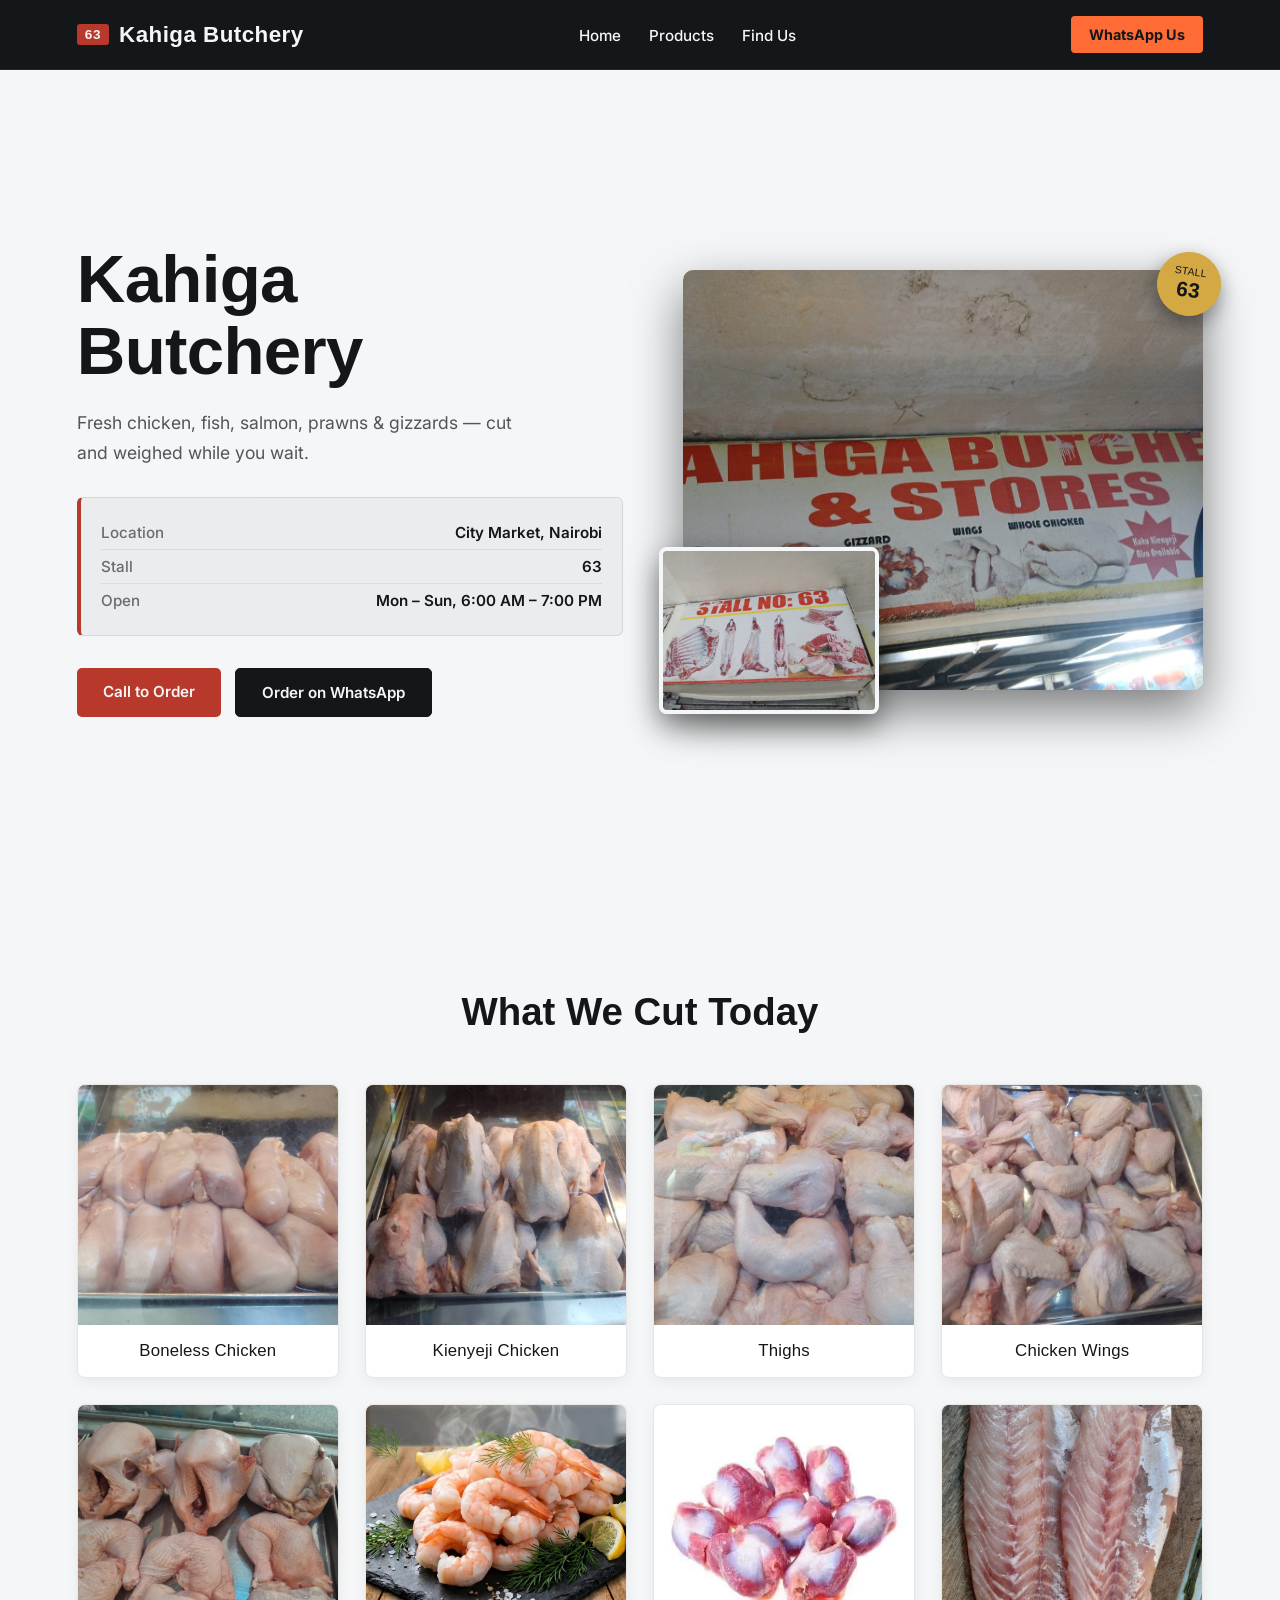
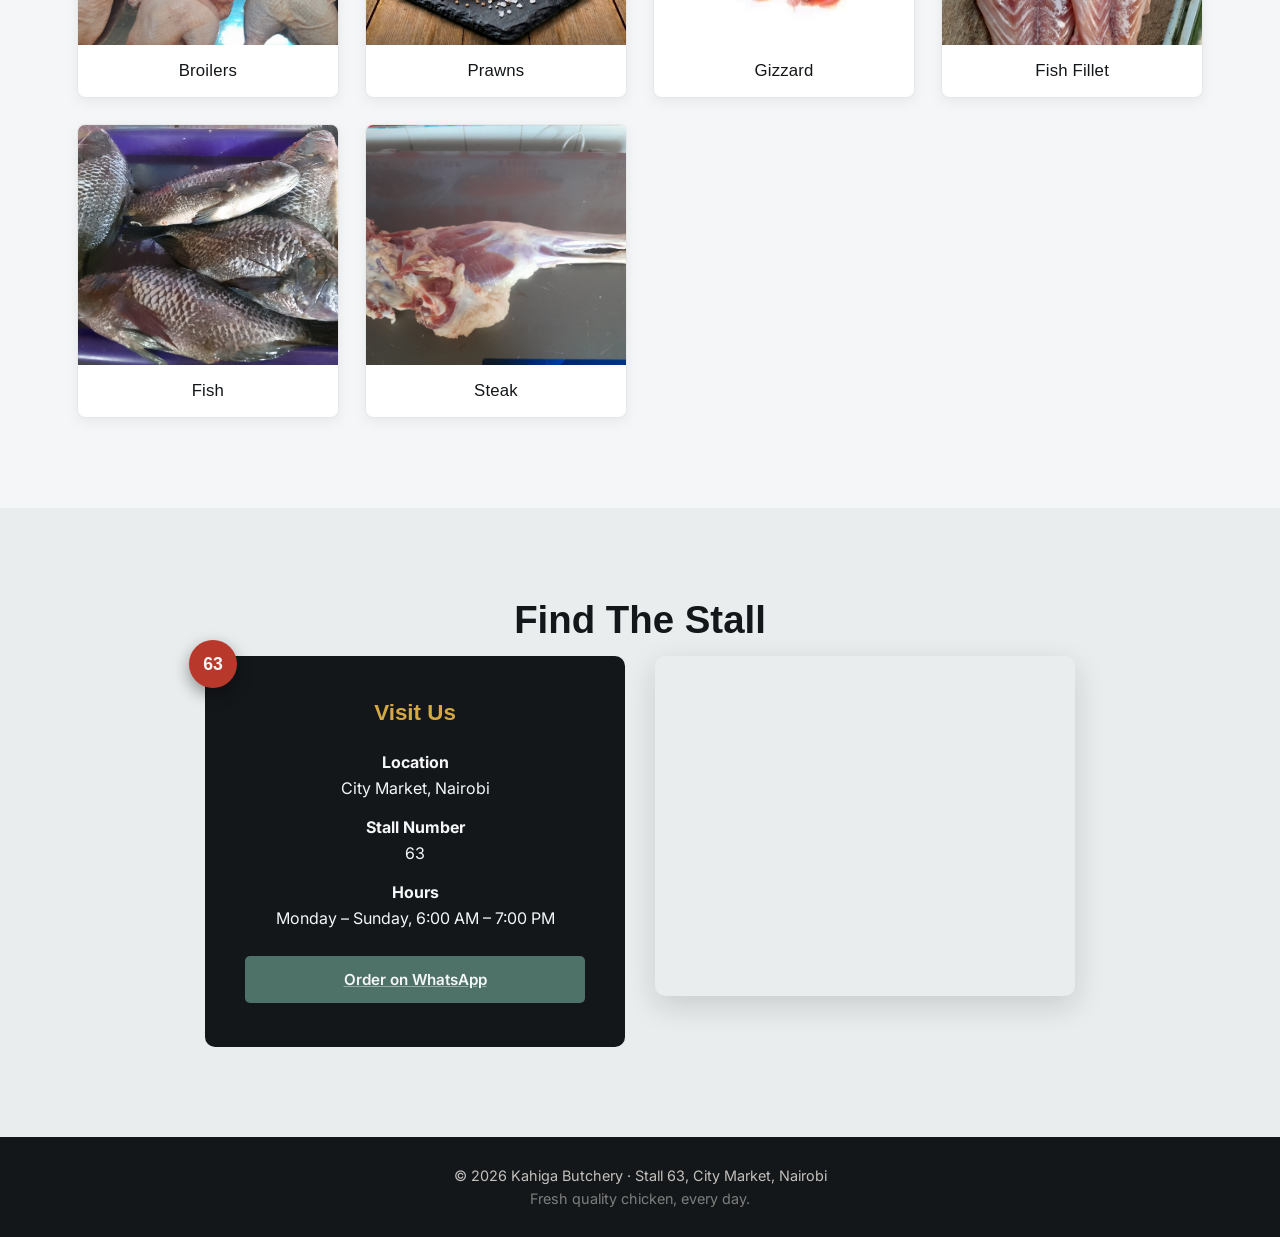
<file: index.html>
<!DOCTYPE html>
<html lang="en">
<head>
    <meta charset="UTF-8">
    <meta name="viewport" content="width=device-width, initial-scale=1.0">
    <title>Kahiga Butchery — Stall 63, City Market Nairobi</title>
    <meta name="description" content="Fresh chicken, salmon, prawns and gizzards daily at Stall 63, City Market, Nairobi. Open 6AM–7PM, every day.">
    <link rel="preconnect" href="https://fonts.googleapis.com">
    <link href="https://fonts.googleapis.com/css2?family=Oswald:wght@500;600;700&family=Inter:wght@400;500;600;700&display=swap" rel="stylesheet">
    <link rel="stylesheet" href="Marketing.css">
</head>
<body>

    <header>
        <nav class="navbar">
            <div class="logo"><span class="logo-tag">63</span> Kahiga Butchery</div>

            <ul class="nav-links">
                <li><a href="#home">Home</a></li>
                <li><a href="#gallery">Products</a></li>
                <li><a href="#contact">Find Us</a></li>
            </ul>

            <a href="https://wa.me/254715119359?text=Hi%2C%20I%27d%20like%20to%20order%20from%20Kahiga%20Butchery" class="nav-cta">WhatsApp Us</a>
        </nav>
    </header>

    <section id="home" class="hero">

        <div class="hero-text">
            <h1>Kahiga<br>Butchery</h1>
            <p class="hero-sub">Fresh chicken, fish, salmon, prawns &amp; gizzards — cut and weighed while you wait.</p>

            <div class="info-box">
                <div class="info-row">
                    <span class="info-label">Location</span>
                    <span class="info-value">City Market, Nairobi</span>
                </div>
                <div class="info-row">
                    <span class="info-label">Stall</span>
                    <span class="info-value">63</span>
                </div>
                <div class="info-row">
                    <span class="info-label">Open</span>
                    <span class="info-value">Mon – Sun, 6:00 AM – 7:00 PM</span>
                </div>
            </div>

            <div class="hero-actions">
                <a href="tel:+254715119359" class="btn btn-primary">Call to Order</a>
                <a href="https://wa.me/254715119359?text=Hi%2C%20I%27d%20like%20to%20order%20from%20Kahiga%20Butchery" class="btn btn-outline">Order on WhatsApp</a>
            </div>
        </div>

        <div class="hero-image-container">
            <img src="main-banner.jpeg" alt="Kahiga Butchery stall display at City Market, Nairobi" class="big-banner">
            <img src="banner.jpeg" alt="Kahiga Butchery, Stall 63 signage" class="small-banner">
            <div class="stall-tag">STALL<br><strong>63</strong></div>
        </div>

    </section>

    <section id="gallery" class="gallery-section">

        <h2 class="section-title">What We Cut Today</h2>

        <div class="gallery-grid">

            <div class="gallery-item">
                <img src="boneless.jpeg" alt="Boneless chicken breast portions, freshly cut">
                <h3>Boneless Chicken</h3>
            </div>

            <div class="gallery-item">
                <img src="kienyeji.jpeg" alt="Whole kienyeji free-range chicken">
                <h3>Kienyeji Chicken</h3>
            </div>

            <div class="gallery-item">
                <img src="thighs.jpeg" alt="Fresh chicken thighs">
                <h3>Thighs</h3>
            </div>

            <div class="gallery-item">
                <img src="wings.jpeg" alt="Fresh chicken wings">
                <h3>Chicken Wings</h3>
            </div>

            <div class="gallery-item">
                <img src="broilers.jpeg" alt="Fresh broiler chicken">
                <h3>Broilers</h3>
            </div>

            

                <div class="gallery-item">
                    <img src="prawns.jpeg" alt="Fresh prawns on ice">
                    <h3>Prawns</h3>
                </div>

            <div class="gallery-item">
                <img src="gizzards.jpeg" alt="Cleaned chicken gizzards">
                <h3>Gizzard</h3>
            </div>

            <div class="gallery-item">
                <img src="fish_fillet.jpeg" alt="Fresh fish fillet">
                <h3>Fish Fillet</h3>
            </div>

            <div class="gallery-item">
                <img src="fish.jpeg" alt="Whole fresh salmon">
                <h3>Fish</h3>
            </div>

            <div class="gallery-item">
                <img src="steak.jpeg" alt="Fresh steak">
                <h3>Steak</h3>
            </div>
            

        </div>

    </section>

    <section id="contact" class="contact">

        <h2 class="section-title">Find The Stall</h2>

        <div class="contact-container">

            <div class="contact-card">

                <div class="contact-card-tag">63</div>

                <h3>Visit Us</h3>

                <p><strong>Location</strong><br>
                    City Market, Nairobi
                </p>

                <p><strong>Stall Number</strong><br>
                    63
                </p>

                <p><strong>Hours</strong><br>
                    Monday – Sunday, 6:00 AM – 7:00 PM
                </p>

                <a href="https://wa.me/254715119359?text=Hi%2C%20I%27d%20like%20to%20order%20from%20Kahiga%20Butchery" class="btn btn-whatsapp">Order on WhatsApp</a>

            </div>

            <div class="map-card">
                <iframe
                    src="https://maps.google.com/maps?q=City%20Market%2C%20Nairobi&t=&z=16&ie=UTF8&iwloc=&output=embed"
                    width="100%" height="100%" style="border:0;" loading="lazy"
                    referrerpolicy="no-referrer-when-downgrade"
                    title="Map to City Market, Nairobi">
                </iframe>
            </div>

        </div>

    </section>

    <footer>
        <p>© 2026 Kahiga Butchery · Stall 63, City Market, Nairobi</p>
        <p class="footer-sub">Fresh quality chicken, every day.</p>
    </footer>

</body>
</html>
</file>
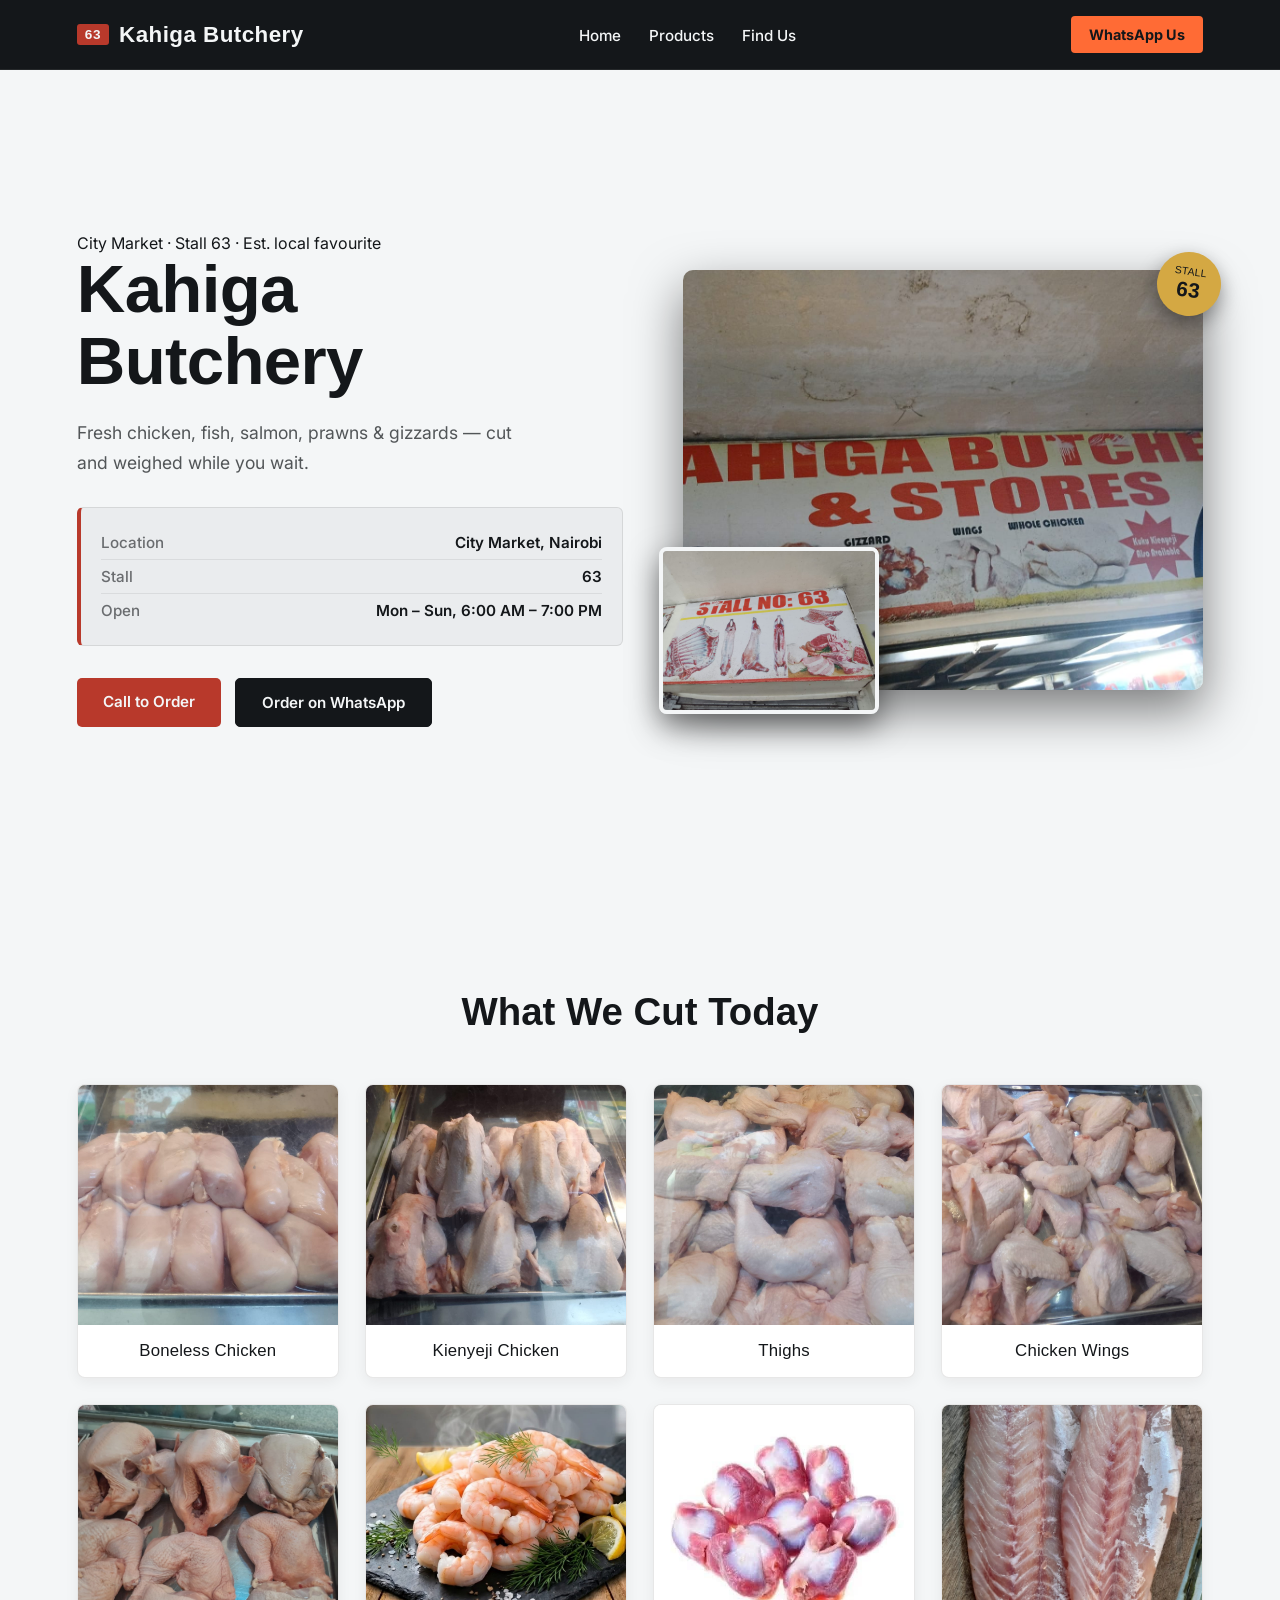
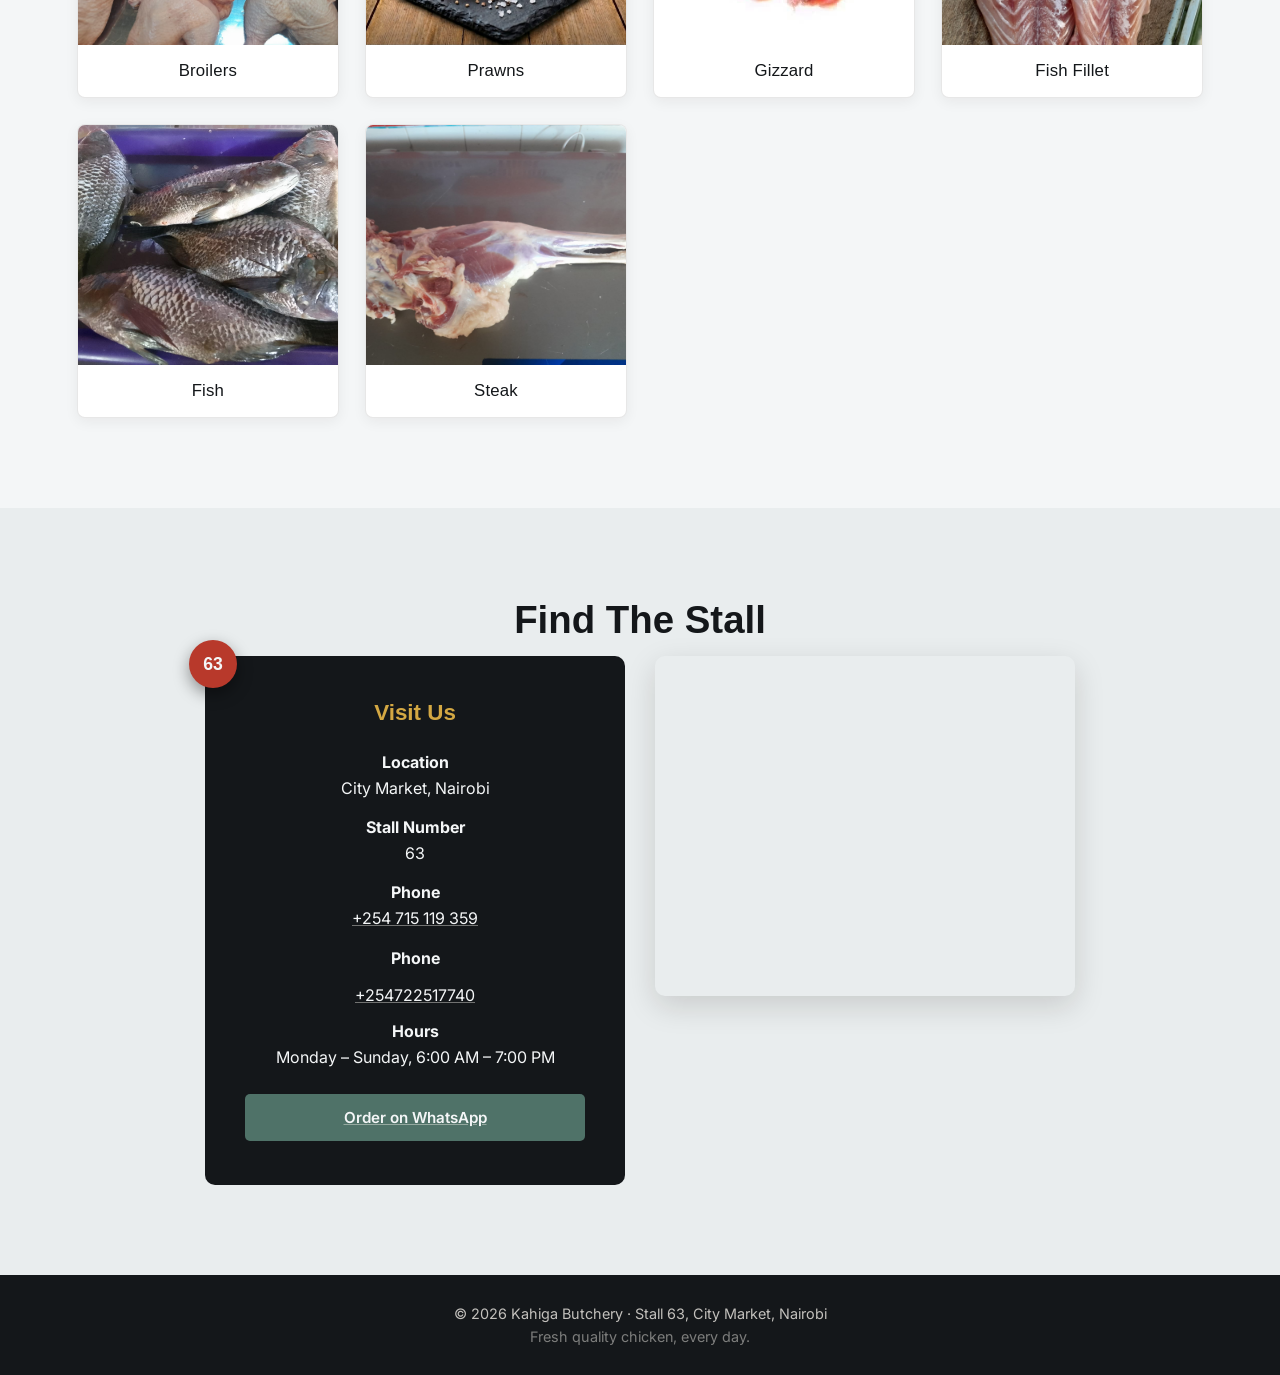
<file: Marketing.html>
<!DOCTYPE html>
<html lang="en">
<head>
    <meta charset="UTF-8">
    <meta name="viewport" content="width=device-width, initial-scale=1.0">
    <title>Kahiga Butchery — Stall 63, City Market Nairobi</title>
    <meta name="description" content="Fresh chicken, salmon, prawns and gizzards daily at Stall 63, City Market, Nairobi. Open 6AM–7PM, every day.">
    <link rel="preconnect" href="https://fonts.googleapis.com">
    <link href="https://fonts.googleapis.com/css2?family=Oswald:wght@500;600;700&family=Inter:wght@400;500;600;700&display=swap" rel="stylesheet">
    <link rel="stylesheet" href="Marketing.css">
</head>
<body>

    <header>
        <nav class="navbar">
            <div class="logo"><span class="logo-tag">63</span> Kahiga Butchery</div>

            <ul class="nav-links">
                <li><a href="#home">Home</a></li>
                <li><a href="#gallery">Products</a></li>
                <li><a href="#contact">Find Us</a></li>
            </ul>

            <a href="https://wa.me/254715119359?text=Hi%2C%20I%27d%20like%20to%20order%20from%20Kahiga%20Butchery" class="nav-cta">WhatsApp Us</a>
        </nav>
    </header>

    <section id="home" class="hero">

        <div class="hero-text">
            <p class="eyebrow">City Market · Stall 63 · Est. local favourite</p>
            <h1>Kahiga<br>Butchery</h1>
            <p class="hero-sub">Fresh chicken, fish, salmon, prawns &amp; gizzards — cut and weighed while you wait.</p>

            <div class="info-box">
                <div class="info-row">
                    <span class="info-label">Location</span>
                    <span class="info-value">City Market, Nairobi</span>
                </div>
                <div class="info-row">
                    <span class="info-label">Stall</span>
                    <span class="info-value">63</span>
                </div>
                <div class="info-row">
                    <span class="info-label">Open</span>
                    <span class="info-value">Mon – Sun, 6:00 AM – 7:00 PM</span>
                </div>
            </div>

            <div class="hero-actions">
                <a href="tel:+254715119359" class="btn btn-primary">Call to Order</a>
                <a href="https://wa.me/254715119359?text=Hi%2C%20I%27d%20like%20to%20order%20from%20Kahiga%20Butchery" class="btn btn-outline">Order on WhatsApp</a>
            </div>
        </div>

        <div class="hero-image-container">
            <img src="main-banner.jpeg" alt="Kahiga Butchery stall display at City Market, Nairobi" class="big-banner">
            <img src="banner.jpeg" alt="Kahiga Butchery, Stall 63 signage" class="small-banner">
            <div class="stall-tag">STALL<br><strong>63</strong></div>
        </div>

    </section>

    <section id="gallery" class="gallery-section">

        <h2 class="section-title">What We Cut Today</h2>

        <div class="gallery-grid">

            <div class="gallery-item">
                <img src="boneless.jpeg" alt="Boneless chicken breast portions, freshly cut">
                <h3>Boneless Chicken</h3>
            </div>

            <div class="gallery-item">
                <img src="kienyeji.jpeg" alt="Whole kienyeji free-range chicken">
                <h3>Kienyeji Chicken</h3>
            </div>

            <div class="gallery-item">
                <img src="thighs.jpeg" alt="Fresh chicken thighs">
                <h3>Thighs</h3>
            </div>

            <div class="gallery-item">
                <img src="wings.jpeg" alt="Fresh chicken wings">
                <h3>Chicken Wings</h3>
            </div>

            <div class="gallery-item">
                <img src="broilers.jpeg" alt="Fresh broiler chicken">
                <h3>Broilers</h3>
            </div>

            

                <div class="gallery-item">
                    <img src="prawns.jpeg" alt="Fresh prawns on ice">
                    <h3>Prawns</h3>
                </div>

            <div class="gallery-item">
                <img src="gizzards.jpeg" alt="Cleaned chicken gizzards">
                <h3>Gizzard</h3>
            </div>

            <div class="gallery-item">
                <img src="fish_fillet.jpeg" alt="Fresh fish fillet">
                <h3>Fish Fillet</h3>
            </div>

            <div class="gallery-item">
                <img src="fish.jpeg" alt="Whole fresh salmon">
                <h3>Fish</h3>
            </div>

            <div class="gallery-item">
                <img src="steak.jpeg" alt="Fresh steak">
                <h3>Steak</h3>
            </div>
            

        </div>

    </section>

    <section id="contact" class="contact">

        <h2 class="section-title">Find The Stall</h2>

        <div class="contact-container">

            <div class="contact-card">

                <div class="contact-card-tag">63</div>

                <h3>Visit Us</h3>

                <p><strong>Location</strong><br>
                    City Market, Nairobi
                </p>

                <p><strong>Stall Number</strong><br>
                    63
                </p>

                <p><strong>Phone</strong><br>
                    <a href="tel:+254715119359">+254 715 119 359</a>
                </p>
<p> <strong> Phone</strong></p>
<a href="tel : 0722517740">+254722517740</a>
                <p><strong>Hours</strong><br>
                    Monday – Sunday, 6:00 AM – 7:00 PM
                </p>

                <a href="https://wa.me/254715119359?text=Hi%2C%20I%27d%20like%20to%20order%20from%20Kahiga%20Butchery" class="btn btn-whatsapp">Order on WhatsApp</a>

            </div>

            <div class="map-card">
                <iframe
                    src="https://maps.google.com/maps?q=City%20Market%2C%20Nairobi&t=&z=16&ie=UTF8&iwloc=&output=embed"
                    width="100%" height="100%" style="border:0;" loading="lazy"
                    referrerpolicy="no-referrer-when-downgrade"
                    title="Map to City Market, Nairobi">
                </iframe>
            </div>

        </div>

    </section>

    <footer>
        <p>© 2026 Kahiga Butchery · Stall 63, City Market, Nairobi</p>
        <p class="footer-sub">Fresh quality chicken, every day.</p>
    </footer>

</body>
</html>
</file>
<file: Marketing.css>
:root{
    --ink:        #14171a;  
    --paper:      #f4f6f7;   
    --paper-dim:  #e9edee;
    --meat:       #b8392b;   
    --meat-dark:  #8f2c20;
    --market:     #4f7268;   
    --brass:      #d4a843;   
    --bright:     #ff6b35;   
    --bright-dark:#e0531f;
    --line:       rgba(20,23,26,0.10);

    --font-display:'Sora', sans-serif;
    --font-body:   'Inter', sans-serif;
}

*{
    margin:0;
    padding:0;
    box-sizing:border-box;
}

html{
    scroll-behavior:smooth;
}

body{
    background:var(--paper);
    color:var(--ink);
    font-family:var(--font-body);
}

a{ color:inherit; }

@media (prefers-reduced-motion: reduce){
    html{ scroll-behavior:auto; }
    *{ transition:none !important; animation:none !important; }
}



.navbar{
    position:fixed;
    top:0;
    width:100%;
    background:var(--ink);
    color:var(--paper);
    display:flex;
    justify-content:space-between;
    align-items:center;
    padding:16px 6%;
    z-index:1000;
    border-bottom:1px solid rgba(253,250,243,0.08);
}

.logo{
    font-family:var(--font-display);
    font-size:1.4rem;
    font-weight:600;
    letter-spacing:0.02em;
    display:flex;
    align-items:center;
    gap:10px;
}

.logo-tag{
    background:var(--meat);
    color:var(--paper);
    font-size:0.85rem;
    font-weight:700;
    padding:3px 8px;
    border-radius:3px;
    letter-spacing:0.04em;
}

.nav-links{
    display:flex;
    list-style:none;
    gap:28px;
}

.nav-links a{
    text-decoration:none;
    font-weight:500;
    font-size:0.95rem;
    position:relative;
    transition:color 0.25s;
}

.nav-links a::after{
    content:'';
    position:absolute;
    left:0;
    bottom:-6px;
    width:0;
    height:2px;
    background:var(--meat);
    transition:width 0.25s;
}

.nav-links a:hover{
    color:var(--brass);
}

.nav-links a:hover::after{
    width:100%;
}

.nav-cta{
    background:var(--bright);
    color:var(--ink);
    text-decoration:none;
    font-weight:700;
    font-size:0.9rem;
    padding:10px 18px;
    border-radius:4px;
    transition:background 0.25s;
}

.nav-cta:hover{
    background:var(--bright-dark);
    color:var(--paper);
}



.hero{
    min-height:100vh;
    display:flex;
    align-items:center;
    justify-content:center;
    gap:60px;
    padding:140px 6% 80px;
    background:var(--paper);
    color:var(--ink);
}

.hero-text{
    flex:1;
    max-width:560px;
}



.hero-text h1{
    font-family:var(--font-display);
    font-size:4.2rem;
    line-height:1.08;
    font-weight:600;
    color:var(--ink);
    margin-bottom:20px;
    letter-spacing:-0.01em;
}

.hero-sub{
    font-size:1.1rem;
    line-height:1.7;
    color:rgba(20,23,26,0.72);
    margin-bottom:30px;
    max-width:460px;
}

.info-box{
    background:rgba(20,23,26,0.04);
    border:1px solid rgba(20,23,26,0.10);
    border-left:4px solid var(--meat);
    border-radius:6px;
    padding:18px 20px;
    margin-bottom:32px;
}

.info-row{
    display:flex;
    justify-content:space-between;
    padding:7px 0;
    font-size:0.95rem;
    border-bottom:1px solid rgba(20,23,26,0.08);
}

.info-row:last-child{
    border-bottom:none;
}

.info-label{
    color:rgba(20,23,26,0.6);
    font-weight:500;
}

.info-value{
    font-weight:600;
    text-align:right;
}

.hero-actions{
    display:flex;
    gap:14px;
    flex-wrap:wrap;
}

.btn{
    display:inline-block;
    text-decoration:none;
    font-weight:600;
    font-size:0.95rem;
    padding:14px 26px;
    border-radius:5px;
    transition:transform 0.2s, background 0.2s, box-shadow 0.2s;
}

.btn-primary{
    background:var(--meat);
    color:var(--paper);
}

.btn-primary:hover{
    background:var(--meat-dark);
    transform:translateY(-2px);
}

.btn-outline{
    background:var(--ink);
    color:var(--paper);
    border:1.5px solid var(--ink);
}

.btn-outline:hover{
    background:var(--meat-dark);
    border-color:var(--meat-dark);
    color:var(--paper);
}

.btn-whatsapp{
    background:var(--market);
    color:var(--paper);
    margin-top:10px;
    width:100%;
    text-align:center;
}

.btn-whatsapp:hover{
    background:#4a6349;
}

.hero-image-container{
    position:relative;
    width:520px;
    height:420px;
    flex-shrink:0;
}

.big-banner{
    position:absolute;
    top:0;
    left:0;
    width:100%;
    height:100%;
    object-fit:cover;
    border-radius:10px;
    z-index:0;
    box-shadow:0 20px 50px rgba(0,0,0,0.5);
}

.small-banner{
    position:absolute;
    width:220px;
    bottom:-24px;
    left:-24px;
    border:4px solid var(--paper);
    border-radius:8px;
    z-index:1;
    box-shadow:0 12px 30px rgba(0,0,0,0.5);
}

.stall-tag{
    position:absolute;
    top:-18px;
    right:-18px;
    background:var(--brass);
    color:var(--ink);
    font-family:var(--font-display);
    font-size:0.65rem;
    line-height:1.15;
    text-align:center;
    letter-spacing:0.02em;
    padding:10px 14px;
    border-radius:50%;
    width:64px;
    height:64px;
    display:flex;
    flex-direction:column;
    align-items:center;
    justify-content:center;
    transform:rotate(8deg);
    box-shadow:0 8px 20px rgba(0,0,0,0.4);
    z-index:2;
}

.stall-tag strong{
    font-size:1.3rem;
}



.gallery-section{
    padding:90px 6%;
    background:var(--paper);
}

.section-title{
    text-align:center;
    margin-bottom:14px;
    font-family:var(--font-display);
    font-size:2.4rem;
    font-weight:600;
    color:var(--ink);
}

.gallery-section .section-title{
    margin-bottom:50px;
}

.gallery-grid{
    display:grid;
    grid-template-columns:repeat(auto-fit,minmax(260px,1fr));
    gap:26px;
}

.gallery-item{
    background:white;
    border-radius:8px;
    overflow:hidden;
    border:1px solid var(--line);
    box-shadow:0 4px 14px rgba(26,20,16,0.06);
    transition:transform 0.3s, box-shadow 0.3s;
}

.gallery-item:hover{
    transform:translateY(-6px);
    box-shadow:0 14px 30px rgba(26,20,16,0.14);
}

.gallery-item img{
    width:100%;
    height:240px;
    object-fit:cover;
    display:block;
}

.gallery-item h3{
    text-align:center;
    padding:16px;
    font-family:var(--font-display);
    font-weight:500;
    font-size:1.05rem;
    letter-spacing:0.01em;
}



.contact{
    padding:90px 6%;
    background:var(--paper-dim);
}

.contact-container{
    display:flex;
    justify-content:center;
    gap:30px;
    flex-wrap:wrap;
}

.contact-card{
    position:relative;
    background:var(--ink);
    color:var(--paper);
    padding:44px 40px;
    border-radius:10px;
    width:420px;
    text-align:center;
}

.contact-card-tag{
    position:absolute;
    top:-16px;
    left:-16px;
    background:var(--meat);
    color:var(--paper);
    font-family:var(--font-display);
    font-weight:700;
    font-size:1.1rem;
    width:48px;
    height:48px;
    border-radius:50%;
    display:flex;
    align-items:center;
    justify-content:center;
    box-shadow:0 6px 16px rgba(0,0,0,0.4);
}

.contact-card h3{
    font-family:var(--font-display);
    color:var(--brass);
    margin-bottom:24px;
    font-size:1.4rem;
}

.contact-card p{
    margin:14px 0;
    line-height:1.6;
}

.contact-card a{
    text-decoration:underline;
    text-decoration-color:rgba(253,250,243,0.4);
}

.map-card{
    width:420px;
    height:340px;
    border-radius:10px;
    overflow:hidden;
    box-shadow:0 10px 30px rgba(26,20,16,0.15);
}



footer{
    background:var(--ink);
    color:rgba(253,250,243,0.75);
    text-align:center;
    padding:30px;
    font-size:0.9rem;
}

.footer-sub{
    margin-top:6px;
    color:rgba(253,250,243,0.45);
}



@media(max-width:900px){

    .hero{
        flex-direction:column;
        text-align:center;
        padding:130px 6% 60px;
    }

    .hero-text{
        max-width:100%;
    }

    .hero-sub{
        margin-left:auto;
        margin-right:auto;
    }

    .info-row{
        font-size:0.9rem;
    }

    .hero-actions{
        justify-content:center;
    }

    .hero-image-container{
        width:100%;
        max-width:440px;
        height:340px;
    }

    .hero-text h1{
        font-size:3rem;
    }

    .navbar{
        flex-wrap:wrap;
        gap:12px;
        padding:14px 5%;
    }

    .nav-links{
        order:3;
        width:100%;
        justify-content:center;
        gap:18px;
        flex-wrap:wrap;
    }

    .chalkboard{
        padding:26px 22px;
    }

    .chalk-list li{
        font-size:1rem;
    }

    .contact-card, .map-card{
        width:100%;
        max-width:420px;
    }
}

@media(max-width:480px){

    .hero-text h1{
        font-size:2.4rem;
    }

    .stall-tag{
        width:54px;
        height:54px;
        font-size:0.6rem;
    }

    .stall-tag strong{
        font-size:1.1rem;
    }
}
</file>
